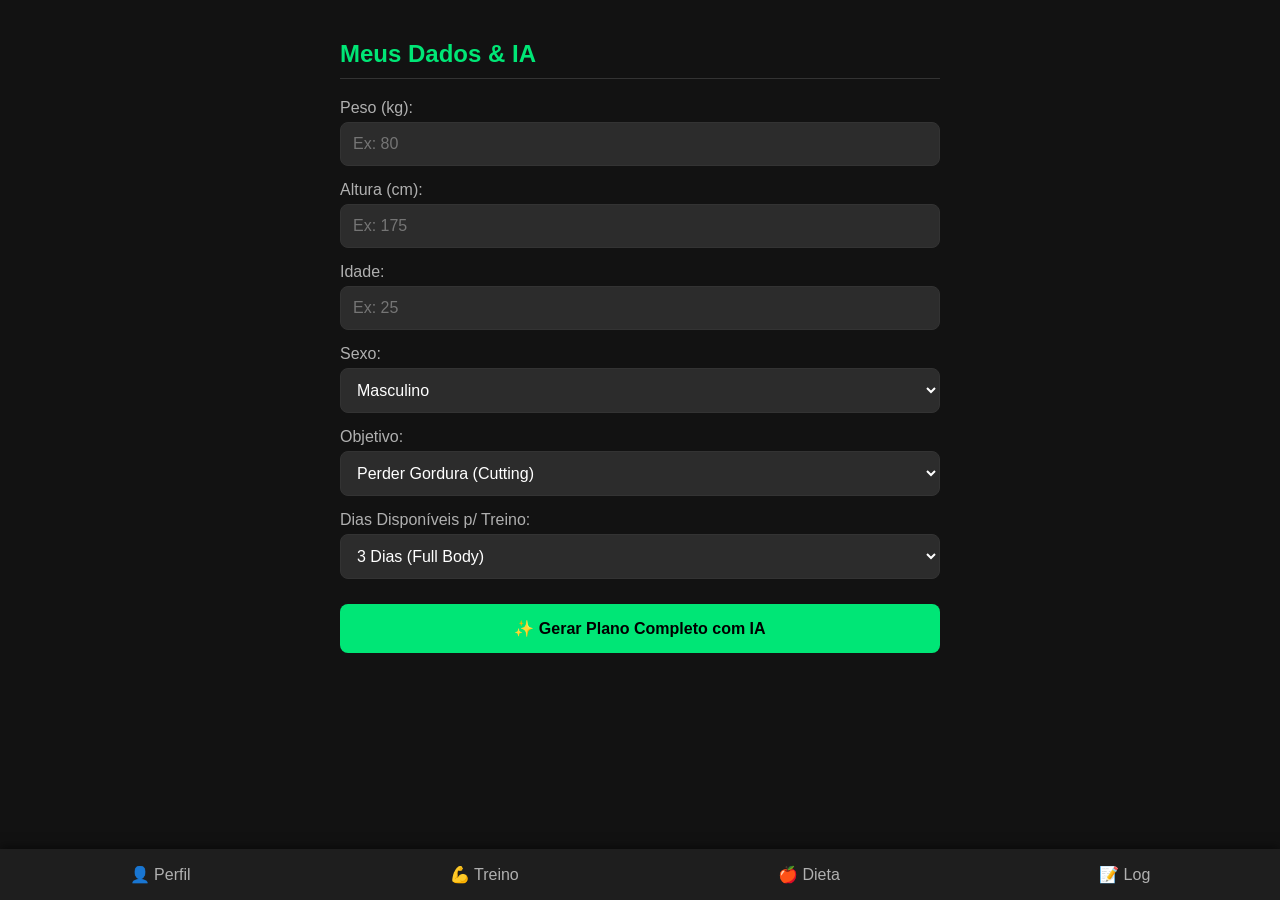
<file: index.html>
<!DOCTYPE html>
<html lang="pt-BR">
<head>
    <meta charset="UTF-8">
    <meta name="viewport" content="width=device-width, initial-scale=1.0">
    <title>FitScience AI</title>
    <link rel="stylesheet" href="style.css">
    <link rel="manifest" href="manifest.json">
    <meta name="theme-color" content="#121212">
    <link rel="apple-touch-icon" href="icon.png"> 
</head>
<body>

    <nav class="navbar">
        <button onclick="showTab('profile')">👤 Perfil</button>
        <button onclick="showTab('workout')">💪 Treino</button>
        <button onclick="showTab('diet')">🍎 Dieta</button>
        <button onclick="showTab('tracker')">📝 Log</button>
    </nav>

    <div id="app-container">
        
        <!-- PERFIL -->
        <div id="profile" class="tab active">
            <h2>Meus Dados & IA</h2>
            <div class="form-group">
                <label>Peso (kg):</label>
                <input type="number" id="weight" placeholder="Ex: 80">
            </div>
            <div class="form-group">
                <label>Altura (cm):</label>
                <input type="number" id="height" placeholder="Ex: 175">
            </div>
            <div class="form-group">
                <label>Idade:</label>
                <input type="number" id="age" placeholder="Ex: 25">
            </div>
            <div class="form-group">
                <label>Sexo:</label>
                <select id="gender">
                    <option value="male">Masculino</option>
                    <option value="female">Feminino</option>
                </select>
            </div>
            <div class="form-group">
                <label>Objetivo:</label>
                <select id="goal">
                    <option value="lose">Perder Gordura (Cutting)</option>
                    <option value="maintain">Manter Peso</option>
                    <option value="gain">Ganhar Massa (Bulking)</option>
                </select>
            </div>
            <div class="form-group">
                <label>Dias Disponíveis p/ Treino:</label>
                <select id="days">
                    <option value="3">3 Dias (Full Body)</option>
                    <option value="4">4 Dias (Upper/Lower)</option>
                    <option value="5">5 Dias (PPL Upper/Lower)</option>
                    <option value="6">6 Dias (ABC x2)</option>
                </select>
            </div>
            <button class="btn-primary" onclick="generateAll()">✨ Gerar Plano Completo com IA</button>
        </div>

        <!-- TREINO -->
        <div id="workout" class="tab">
            <h2>Seu Plano de Treino</h2>
            <div id="workout-plan" class="output-area">
                <p>Preencha seu perfil e gere o plano.</p>
            </div>
        </div>

        <!-- DIETA -->
        <div id="diet" class="tab">
            <h2>Sua Dieta Calculada</h2>
            <div id="diet-plan" class="output-area">
                <p>Aguardando dados...</p>
            </div>
        </div>

        <!-- TRACKER -->
        <div id="tracker" class="tab">
            <h2>Registrar Treino de Hoje</h2>
            <div class="form-group">
                <label>Exercício:</label>
                <input type="text" id="track-ex" placeholder="Ex: Supino Reto">
            </div>
            <div class="row">
                <input type="number" id="track-kg" placeholder="Carga (kg)">
                <input type="number" id="track-reps" placeholder="Reps">
            </div>
            <button class="btn-secondary" onclick="saveSet()">Salvar Série</button>
            
            <h3>Histórico Recente</h3>
            <ul id="history-list"></ul>
            <button class="btn-danger" onclick="clearHistory()">Limpar Histórico</button>
        </div>

    </div>

    <script src="app.js"></script>
    <script>
        if ('serviceWorker' in navigator) {
            navigator.serviceWorker.register('sw.js');
        }
    </script>
</body>
</html>
</file>
<file: style.css>
:root {
    --primary: #00e676;
    --bg: #121212;
    --surface: #1e1e1e;
    --text: #ffffff;
    --text-sec: #b0b0b0;
}

body {
    font-family: 'Segoe UI', sans-serif;
    background-color: var(--bg);
    color: var(--text);
    margin: 0;
    padding-bottom: 70px; /* Espaço para navbar */
}

.navbar {
    position: fixed;
    bottom: 0;
    width: 100%;
    background: var(--surface);
    display: flex;
    justify-content: space-around;
    padding: 15px 0;
    box-shadow: 0 -2px 10px rgba(0,0,0,0.5);
    z-index: 100;
}

.navbar button {
    background: none;
    border: none;
    color: var(--text-sec);
    font-size: 1rem;
    cursor: pointer;
}

.navbar button:active, .navbar button:focus {
    color: var(--primary);
}

#app-container {
    padding: 20px;
    max-width: 600px;
    margin: 0 auto;
}

.tab { display: none; }
.tab.active { display: block; animation: fadeIn 0.3s; }

h2 { color: var(--primary); border-bottom: 1px solid #333; padding-bottom: 10px; }
h3 { color: var(--primary); margin-top: 20px; font-size: 1.1rem; }

.form-group { margin-bottom: 15px; }
label { display: block; margin-bottom: 5px; color: var(--text-sec); }
input, select {
    width: 100%;
    padding: 12px;
    background: #2c2c2c;
    border: 1px solid #333;
    color: white;
    border-radius: 8px;
    box-sizing: border-box;
    font-size: 16px;
}

.btn-primary, .btn-secondary, .btn-danger {
    width: 100%;
    padding: 15px;
    border: none;
    border-radius: 8px;
    font-weight: bold;
    cursor: pointer;
    font-size: 16px;
    margin-top: 10px;
}

.btn-primary { background: var(--primary); color: #000; }
.btn-secondary { background: #29b6f6; color: #000; }
.btn-danger { background: #ef5350; color: white; margin-top: 20px;}

.output-area {
    background: var(--surface);
    padding: 15px;
    border-radius: 8px;
    white-space: pre-line; /* Mantém quebras de linha */
    line-height: 1.6;
}

.workout-day {
    background: #252525;
    padding: 10px;
    margin-bottom: 10px;
    border-left: 4px solid var(--primary);
    border-radius: 4px;
}

.row { display: flex; gap: 10px; }

#history-list { list-style: none; padding: 0; }
#history-list li {
    background: #2c2c2c;
    padding: 10px;
    margin-bottom: 5px;
    border-radius: 5px;
    font-size: 0.9rem;
    display: flex;
    justify-content: space-between;
}

@keyframes fadeIn {
    from { opacity: 0; transform: translateY(10px); }
    to { opacity: 1; transform: translateY(0); }
}
</file>
